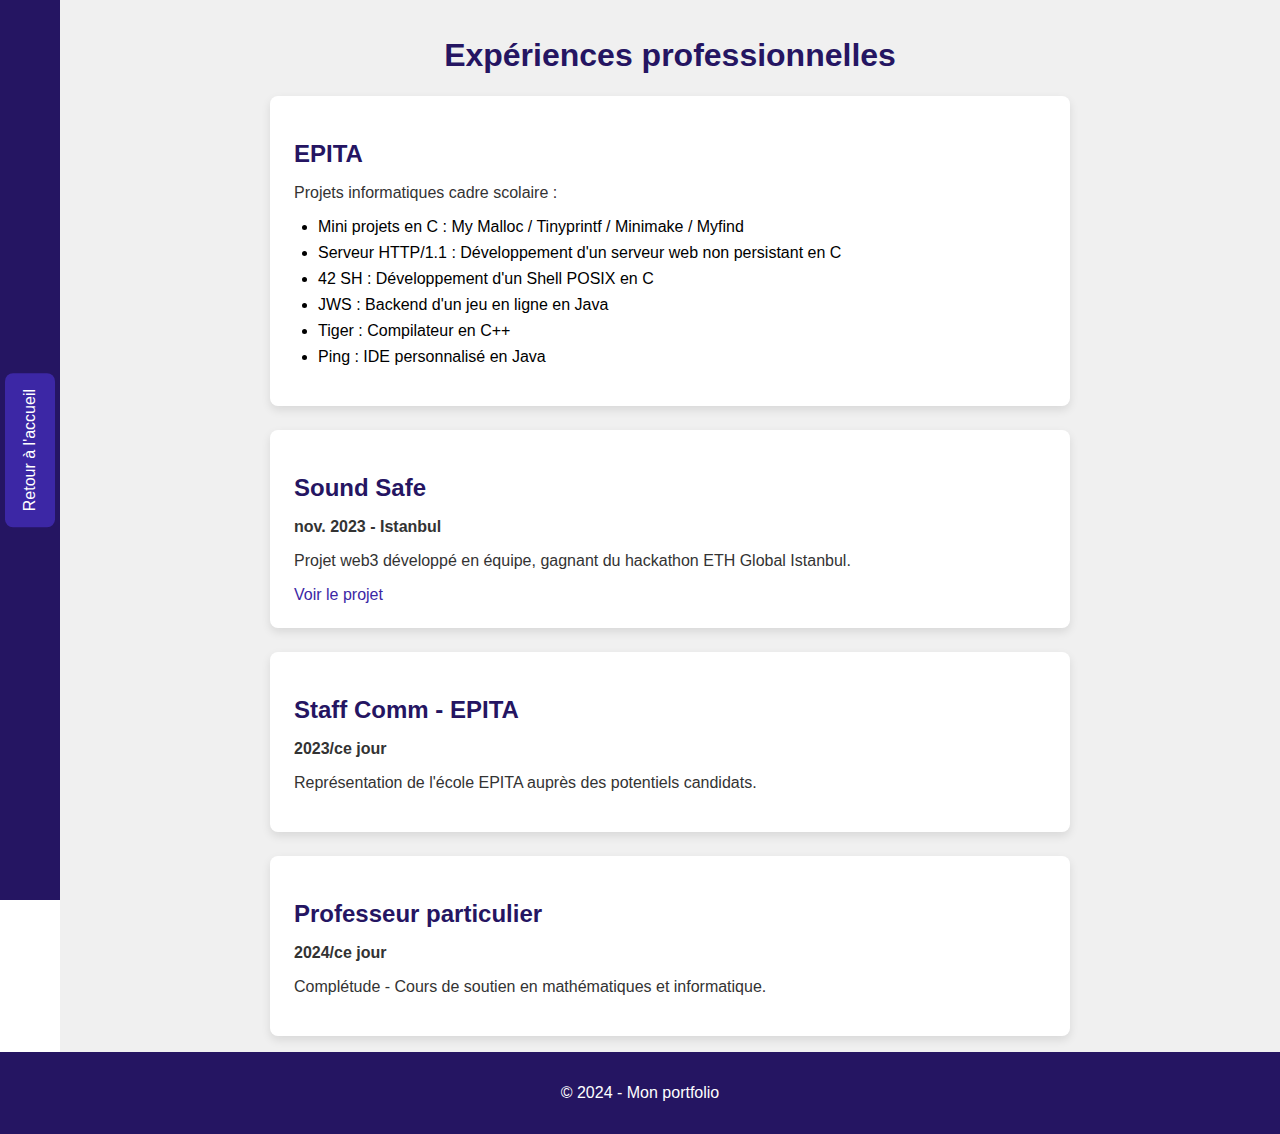
<file: experiences.html>
<!DOCTYPE html>
<html lang="fr">
<head>
  <meta charset="UTF-8">
  <meta name="viewport" content="width=device-width, initial-scale=1.0">
  <title>Expériences professionnelles</title>
  <link rel="stylesheet" href="css/experience_section.css">
</head>
<body>

<!-- Sider avec un bouton vers index.html -->
<aside class="sider">
  <a href="index.html" class="sider-button">Retour à l'accueil</a>
</aside>

<!-- Contenu principal avec les cartes d'expérience -->
<main class="content">
  <h1>Expériences professionnelles</h1>
  <section class="experience-list">
    <!-- Première expérience -->
    <div class="experience-card">
      <h2>EPITA</h2>
      <p>Projets informatiques cadre scolaire :</p>
      <ul>
        <li>Mini projets en C : My Malloc / Tinyprintf / Minimake / Myfind</li>
        <li>Serveur HTTP/1.1 : Développement d'un serveur web non persistant en C</li>
        <li>42 SH : Développement d'un Shell POSIX en C</li>
        <li>JWS : Backend d'un jeu en ligne en Java</li>
        <li>Tiger : Compilateur en C++</li>
        <li>Ping : IDE personnalisé en Java</li>
      </ul>
    </div>

    <!-- Deuxième expérience -->
    <div class="experience-card">
      <h2>Sound Safe</h2>
      <p><strong>nov. 2023 - Istanbul</strong></p>
      <p>Projet web3 développé en équipe, gagnant du hackathon ETH Global Istanbul.</p>
      <a href="https://ethglobal.com/showcase/soundsafe-vsj1z" target="_blank">Voir le projet</a>
    </div>

    <!-- Troisième expérience -->
    <div class="experience-card">
      <h2>Staff Comm - EPITA</h2>
      <p><strong>2023/ce jour</strong></p>
      <p>Représentation de l'école EPITA auprès des potentiels candidats.</p>
    </div>

    <!-- Quatrième expérience -->
    <div class="experience-card">
      <h2>Professeur particulier</h2>
      <p><strong>2024/ce jour</strong></p>
      <p>Complétude - Cours de soutien en mathématiques et informatique.</p>
    </div>
  </section>
</main>

<!-- Footer -->
<footer>
  <p>&copy; 2024 - Mon portfolio</p>
</footer>

</body>
</html>
</file>
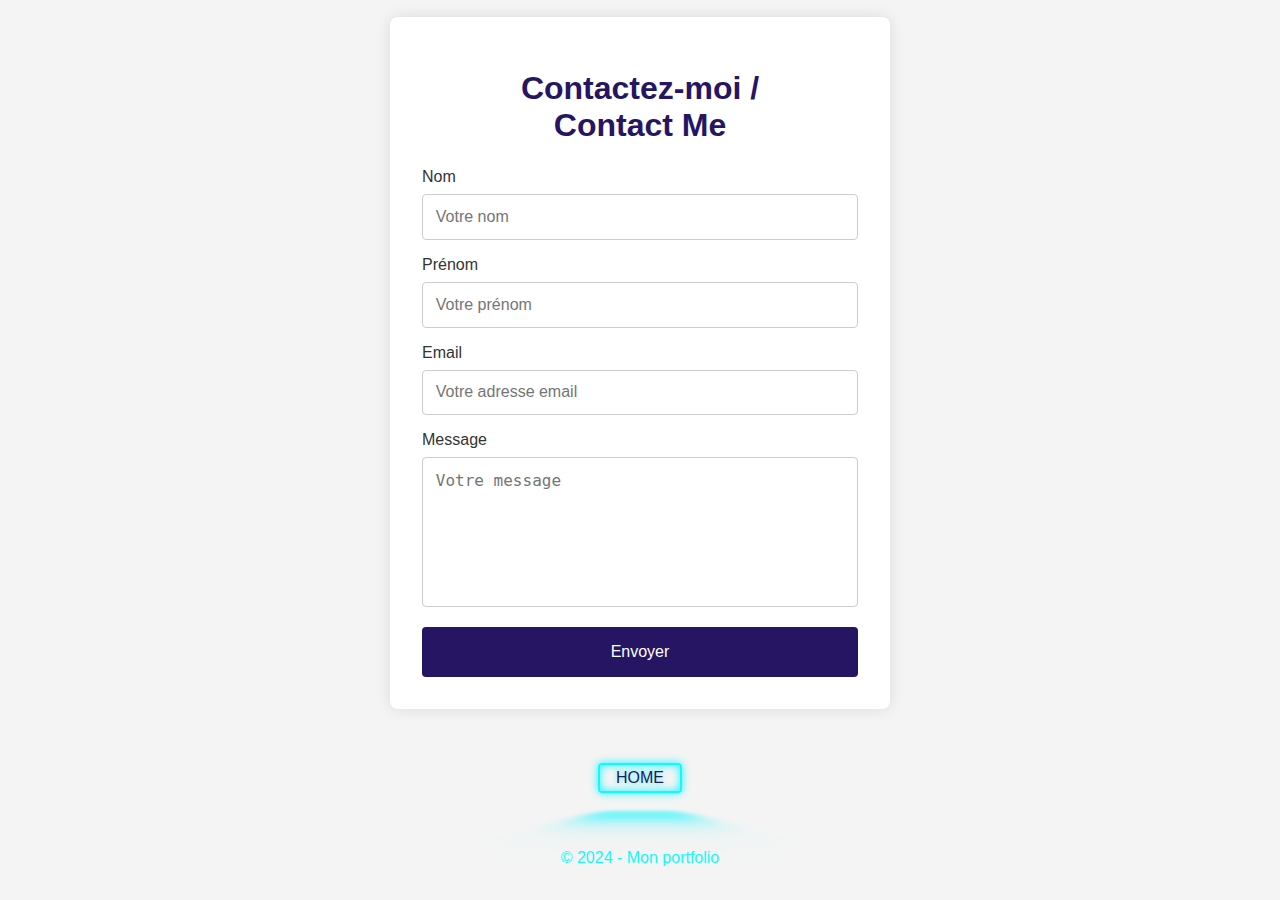
<file: form.html>
<!DOCTYPE html>
<html lang="fr">
<head>
  <meta charset="UTF-8">
  <link rel="stylesheet" href="css/neon_buton.css">
  <meta name="viewport" content="width=device-width, initial-scale=1.0">
  <link rel="stylesheet" href="css/form_style.css">
  <title>Contact</title>
</head>
<body>
  <div class="form-container">
    <h1>Contactez-moi /<br>Contact Me</h1>
    <form id="contactForm">
      <label for="nom">Nom</label>
      <input type="text" id="nom" name="nom" placeholder="Votre nom" required>

      <label for="prenom">Prénom</label>
      <input type="text" id="prenom" name="prenom" placeholder="Votre prénom" required>

      <label for="email">Email</label>
      <input type="email" id="email" name="email" placeholder="Votre adresse email" required>

      <label for="message">Message</label>
      <textarea id="message" name="message" placeholder="Votre message" required></textarea>

      <button type="submit">Envoyer</button>
    </form>
  </div>
  <div class="back-link">
    <a href="index.html" class="neon">HOME</a>
  </div>

<script>
  document.getElementById("contactForm").addEventListener("submit", function(event) {
    event.preventDefault();  // Empêche le formulaire de soumettre normalement

    // Récupérer les données du formulaire
    let nom = document.getElementById("nom").value;
    let prenom = document.getElementById("prenom").value;
    let email = document.getElementById("email").value;
    let message = document.getElementById("message").value;

    // Construire le mailto
    let subject = `Contact de ${prenom} ${nom}`;
    let body = `Nom: ${nom}\nPrénom: ${prenom}\nEmail: ${email}\n\nMessage:\n${message}`;

    // Ouvrir le client de messagerie avec mailto
    window.location.href = `mailto:laurick.bouquet@epitech.eu?subject=${encodeURIComponent(subject)}&body=${encodeURIComponent(body)}`;
  });
</script>
  <!-- Footer -->
  <footer>
    <p>&copy; 2024 - Mon portfolio</p>
  </footer>
</body>
</html>
</file>
<file: css/experience_section.css>
/* Global styles */
body {
    margin: 0;
    font-family: Arial, sans-serif;
    display: flex;
    min-height: 100vh;
    flex-direction: column;
}

/* Sider */
.sider {
    position: fixed;
    left: 0;
    top: 0;
    height: 100%;
    width: 60px;
    background-color: #251562;
    display: flex;
    justify-content: center;
    align-items: center;
}

.sider-button {
    writing-mode: vertical-rl;
    transform: rotate(180deg);
    color: white;
    text-decoration: none;
    font-size: 1rem;
    padding: 1rem;
    background-color: #3c27a5;
    border-radius: 8px;
    transition: background-color 0.3s ease;
}

.sider-button:hover {
    background-color: #251562;
}

/* Contenu principal */
.content {
    flex: 1;
    margin-left: 60px; /* Laisse de l'espace pour le sider */
    padding: 1rem;
    background-color: #f0f0f0;
}

h1 {
    text-align: center;
    color: #251562;
}

.experience-list {
    max-width: 800px;
    margin: auto;
    display: flex;
    flex-direction: column;
    gap: 1.5rem;
}

/* Cartes d'expérience */
.experience-card {
    background-color: white;
    padding: 1.5rem;
    border-radius: 8px;
    box-shadow: 0px 4px 10px rgba(0, 0, 0, 0.1);
    transition: transform 0.3s ease;
}

.experience-card:hover {
    transform: translateY(-5px); /* Légère animation au survol */
}

.experience-card h2 {
    color: #251562;
    font-size: 1.5rem;
    margin-bottom: 0.5rem;
}

.experience-card p {
    font-size: 1rem;
    color: #333;
}

.experience-card ul {
    padding-left: 1.5rem;
}

.experience-card ul li {
    margin-bottom: 0.5rem;
    list-style-type: disc;
}

.experience-card a {
    color: #3c27a5;
    text-decoration: none;
}

.experience-card a:hover {
    text-decoration: underline;
}

/* Footer */
footer {
    background-color: #251562;
    color: white;
    text-align: center;
    padding: 1rem 0;
    margin-top: auto; /* Place le footer en bas */
}

/* Responsive */
@media (max-width: 768px) {
    .content {
        margin-left: 0;
        padding: 1rem;
    }

    .sider {
        display: none; /* Cache le sider sur mobile */
    }

    .experience-list {
        padding: 1rem;
    }
}
</file>
<file: css/neon_buton.css>
/** FIXME CODE taken from online tutorial: https://www.youtube.com/watch?v=Jqsb06RlQ6g **/
/**
*  @project   CSS Neon Button
*  @author    Jamshid Elmi
*  @created   2022-04-06 23:37:45
*  @modified  2022-04-06 23:37:45
*  @tutorial  https://youtu.be/Jqsb06RlQ6g
*/

@import url('https://fonts.googleapis.com/css2?family=Balsamiq+Sans&display=swap');

:root {
    --clr-neon: #14f7ff;
    --font-size: 3rem;
}

*,
*::after,
*::before {
    box-sizing: border-box;
}

body {
    min-height: 100vh;
    display: grid;
    place-items: center;
    color: var(--clr-neon);
    overflow: hidden;
}

.neon {
    margin-top: -150px;
    font-size: var(--font-size);
    display: inline-block;
    position: relative;
    cursor: pointer;
    border: var(--clr-neon) 0.125em solid;
    padding: 0.25em 1em;
    border-radius: 0.25em;
    text-shadow:
            0 0 .20em #FFF7,
            0 0 .30em var(--clr-neon);
    box-shadow:
            inset 0 0 .5em var(--clr-neon),
            0 0 .5em var(--clr-neon);
}

.neon::before {
    content: "";
    position: absolute;
    top: 140%;
    left: 0;
    width: 100%;
    height: 100%;
    background: var(--clr-neon);
    transform:
            perspective(0.2em)
            rotateX(10deg)
            scale(1.3, 0.40);
    filter: blur(0.5em);
    opacity: 0.6;
    pointer-events: none;
    transition: opacity 100ms linear;
}

.neon::after {
    content: "";
    position: absolute;
    top: 0;
    left: 0;
    right: 0;
    bottom: 0;
    background: var(--clr-neon);
    box-shadow: 0 0 2em var(--clr-neon);
    z-index: -1;
    opacity: 0;
    transition: opacity 100ms linear;
}

.neon:hover::after {
    opacity: 1;
}
.neon:hover, .neon:focus {
    color: white;
}
.neon:hover::before {
    opacity: 0.8;
}
</file>
<file: css/form_style.css>
body {
    font-family: Arial, sans-serif;
    display: flex;
    justify-content: center;
    align-items: center;
    height: 100vh;
    margin: 0;
    background-color: #f4f4f4;
    flex-direction: column;
}
.form-container {
    width: 100%;
    max-width: 500px;
    background-color: #fff;
    padding: 2rem;
    border-radius: 8px;
    box-shadow: 0px 0px 15px rgba(0, 0, 0, 0.1);
}
.form-container h1 {
    text-align: center;
    margin-bottom: 1.5rem;
    color: #251562;
}
label {
    font-size: 1rem;
    color: #333;
    margin-bottom: 0.5rem;
    display: block;
}
input[type="text"], input[type="email"], textarea {
    width: 100%;
    padding: 0.8rem;
    margin-bottom: 1rem;
    border: 1px solid #ccc;
    border-radius: 4px;
    font-size: 1rem;
}
textarea {
    resize: none;
    height: 150px;
}
button {
    width: 100%;
    padding: 1rem;
    background-color: #251562;
    color: #fff;
    border: none;
    border-radius: 4px;
    font-size: 1rem;
    cursor: pointer;
}
button:hover {
    background-color: #3c27a5;
}

/* Style du lien vers la page principale */
.back-link {
    padding: 40px;
    margin-top: 20px;
    text-align: center;
}
.back-link a {
    text-decoration: none;
    color: #251562;
    font-size: 1rem;
}
.back-link a:hover {
    color: #3c27a5;
}
</file>
